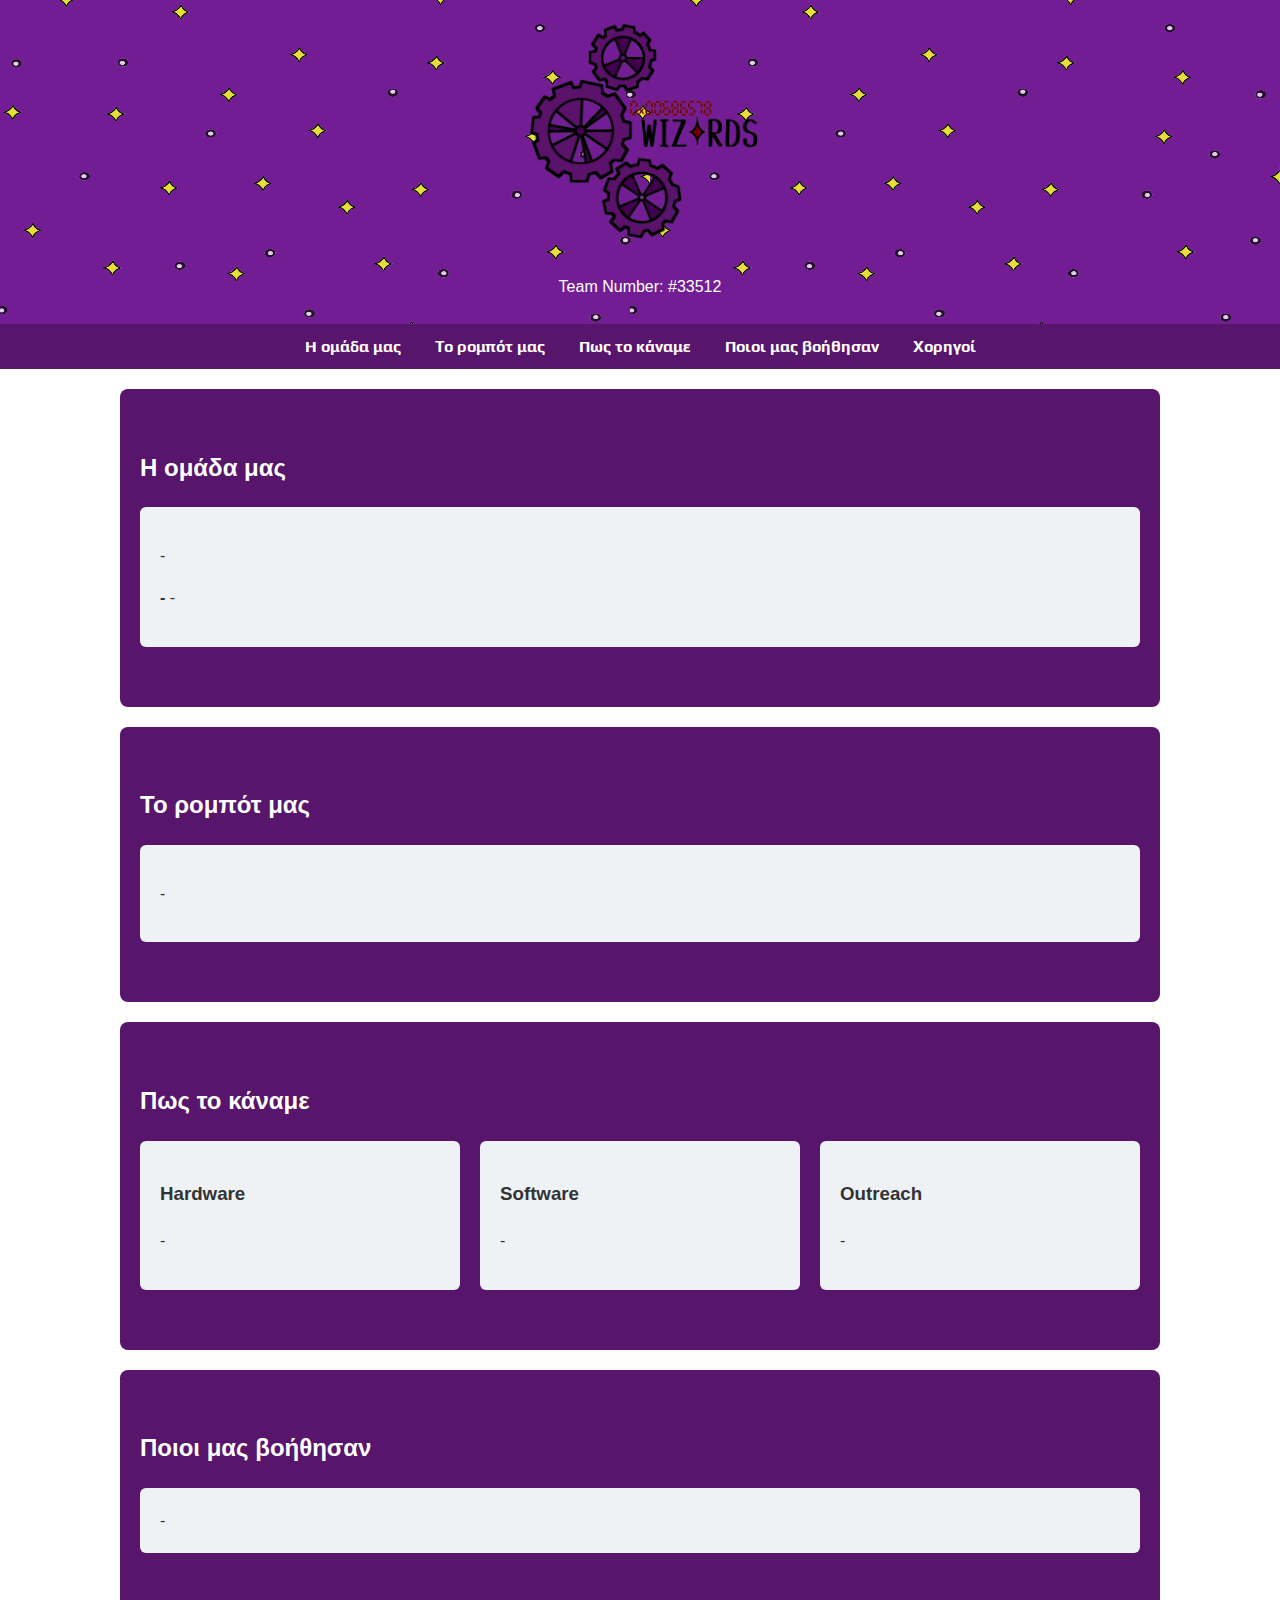
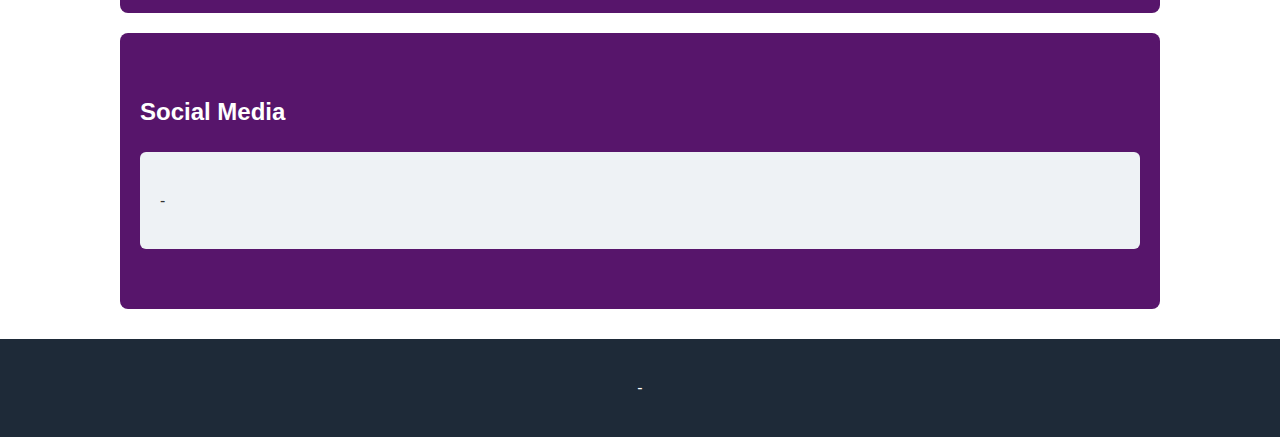
<file: index.html>
<!DOCTYPE html>
<html lang="en">
<head>
    <meta charset="UTF-8">
    <title>Hex Wizards</title>
    <meta name="viewport" content="width=device-width, initial-scale=1.0">

    <!-- Link στο CSS -->
    <link rel="stylesheet" href="style.css">
    <link href="https://fonts.googleapis.com/css2?family=Play:wght@400;700&display=swap" rel="stylesheet">
    <link rel="icon" type="image/png" href="images/favicon.png">

    <!-- Embed -->
    <meta content="Hex Wizards" property="og:title">
    <meta content="Placeholder" property="og:description">
    <meta content="http://hexwizardsteam-creator.github.io/" property="og:url">
    <meta content="images/hexwizards_logo2.png" property="og:image">
    <meta content="#57156B" data-react-helmet="true" name="theme-color" id="theme-color">
</head>

<body>

<header>
    <div class="header-title">
        <img src="images/hexwizards_logo2.png" alt="Hex Wizards Logo" class="team-logo">
    </div>
    <p>Team Number: #33512</p>
</header>

<nav>
    <a href="#team">Η ομάδα μας</a>
    <a href="#mission">Το ρομπότ μας</a>
    <a href="#outreach">Πως το κάναμε</a>
    <a href="#impact">Ποιοι μας βοήθησαν</a>
    <a href="#media">Χορηγοί</a>
</nav>

<section id="team">
    <h2>Η ομάδα μας</h2>
    <div class="card">
        <p>
            -
        </p>
        <p>
            <strong>-</strong> -
        </p>
    </div>
</section>

<section id="mission">
    <h2>Το ρομπότ μας</h2>
    <div class="card">
        <p>
            -
        </p>
    </div>
</section>

<section id="outreach">
    <h2>Πως το κάναμε</h2>

    <div class="card-container">
        <div class="card">
            <h3>Hardware</h3>
            <p>
                -
            </p>
        </div>

        <div class="card">
            <h3>Software</h3>
            <p>
                -
            </p>
        </div>

        <div class="card">
            <h3>Outreach</h3>
            <p>
                -
            </p>
        </div>
    </div>
</section>


<section id="impact">
    <h2>Ποιοι μας βοήθησαν</h2>
    <div class="card">
        -
    </div>
</section>

<section id="media">
    <h2>Social Media</h2>
    <div class="card">
        <p>-</p>
    </div>
</section>

<footer>
    <p>-</p>
</footer>

</body>
</html>
</file>
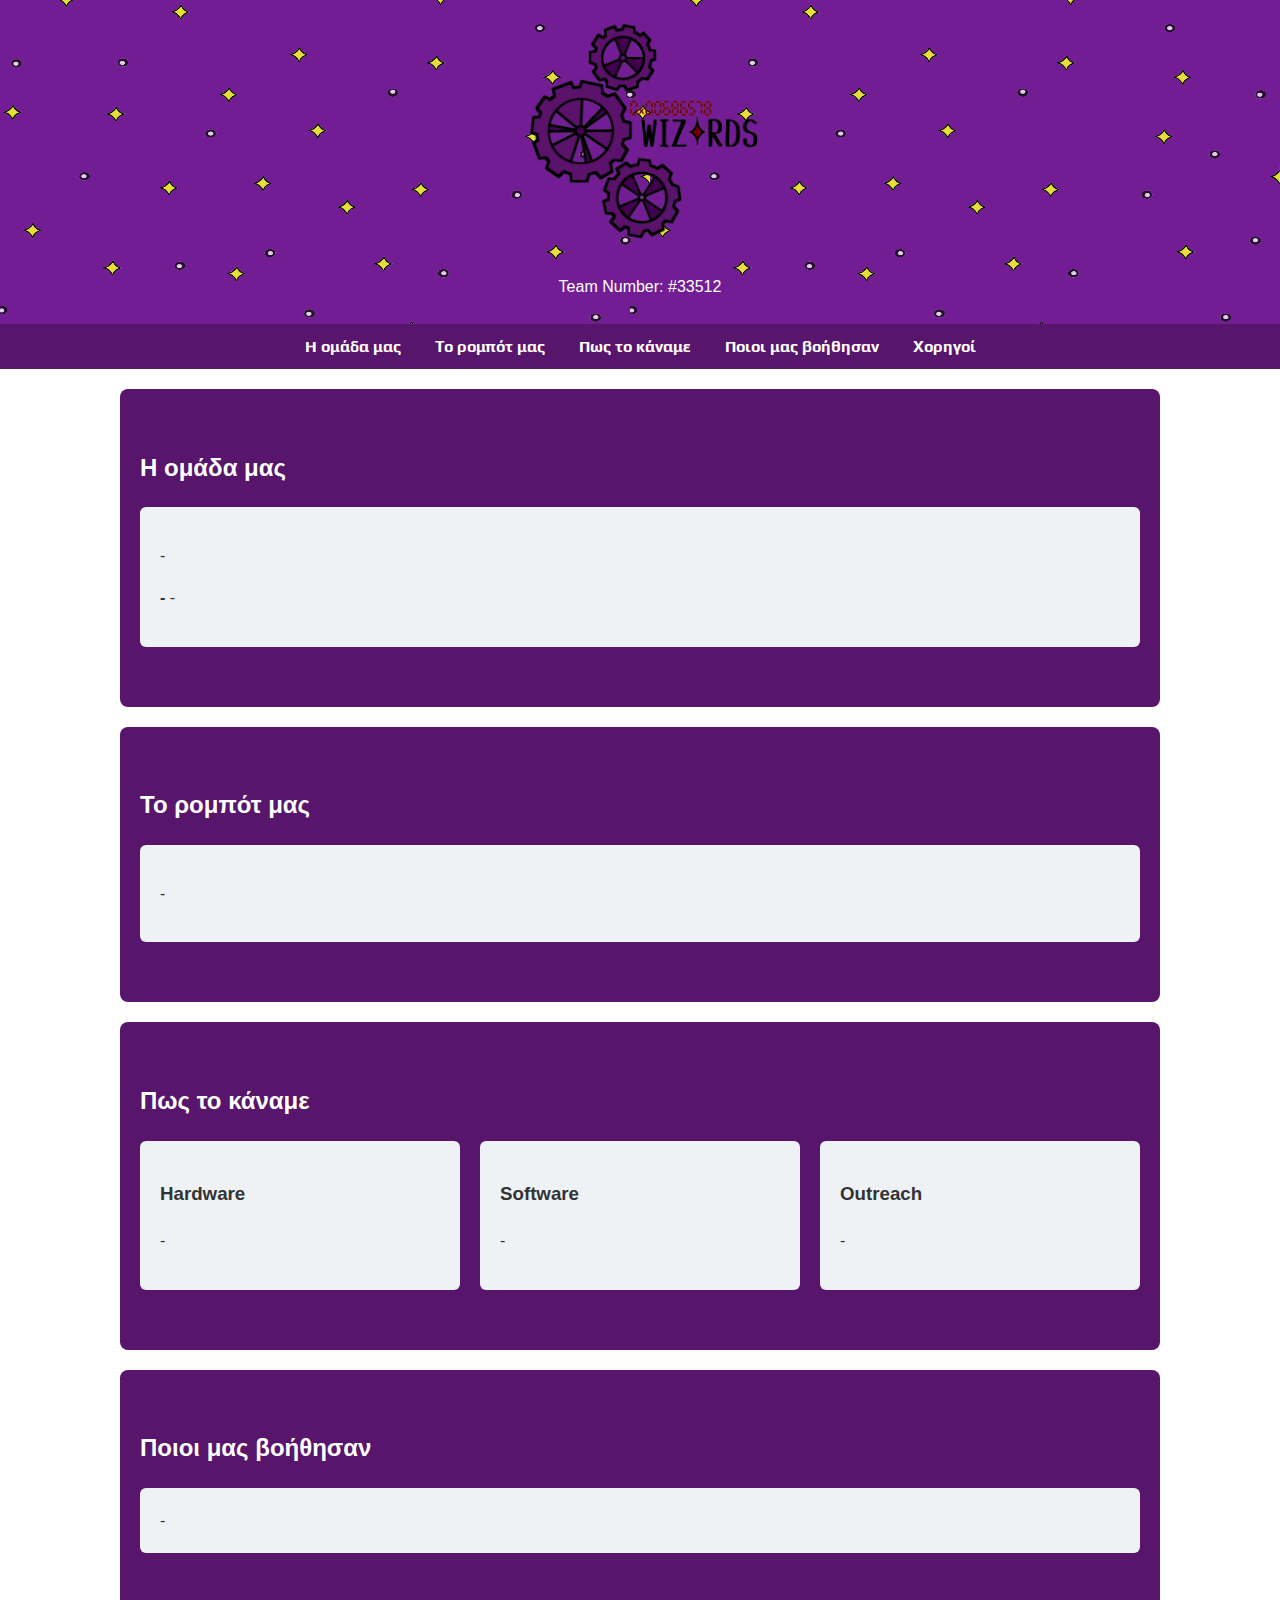
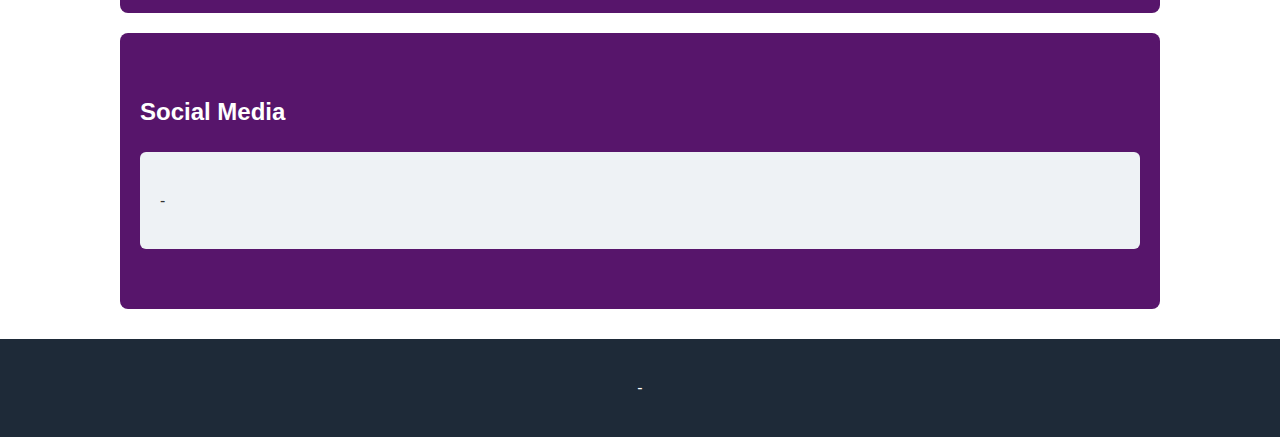
<file: hexwizards_website/index.html>
<!DOCTYPE html>
<html lang="en">
<head>
    <meta charset="UTF-8">
    <title>Hex Wizards</title>
    <meta name="viewport" content="width=device-width, initial-scale=1.0">

    <!-- Link στο CSS -->
    <link rel="stylesheet" href="style.css">
    <link href="https://fonts.googleapis.com/css2?family=Play:wght@400;700&display=swap" rel="stylesheet">
</head>

<body>

<header>
    <div class="header-title">
        <img src="images/hexwizards_logo2.png" alt="Hex Wizards Logo" class="team-logo">
    </div>
    <p>Team Number: #33512</p>
</header>

<nav>
    <a href="#team">Η ομάδα μας</a>
    <a href="#mission">Το ρομπότ μας</a>
    <a href="#outreach">Πως το κάναμε</a>
    <a href="#impact">Ποιοι μας βοήθησαν</a>
    <a href="#media">Χορηγοί</a>
</nav>

<section id="team">
    <h2>Η ομάδα μας</h2>
    <div class="card">
        <p>
            -
        </p>
        <p>
            <strong>-</strong> -
        </p>
    </div>
</section>

<section id="mission">
    <h2>Το ρομπότ μας</h2>
    <div class="card">
        <p>
            -
        </p>
    </div>
</section>

<section id="outreach">
    <h2>Πως το κάναμε</h2>

    <div class="card-container">
        <div class="card">
            <h3>Hardware</h3>
            <p>
                -
            </p>
        </div>

        <div class="card">
            <h3>Software</h3>
            <p>
                -
            </p>
        </div>

        <div class="card">
            <h3>Outreach</h3>
            <p>
                -
            </p>
        </div>
    </div>
</section>


<section id="impact">
    <h2>Ποιοι μας βοήθησαν</h2>
    <div class="card">
        -
    </div>
</section>

<section id="media">
    <h2>Social Media</h2>
    <div class="card">
        <p>-</p>
    </div>
</section>

<footer>
    <p>-</p>
</footer>

</body>
</html>
</file>
<file: style.css>
body {
    margin: 0;
    font-family: Arial, Helvetica, sans-serif;
    line-height: 1.6;
    background-color: #ffffff;
    color: #333;
}

/* Header */
header {
    background-color: #721d94;
    background-image:  
    url("images/starss1.png"),
    url("images/starss1.png");

    background-repeat: no-repeat;
    background-size:  
    650px 700px, 
    650px 700px;
    
    background-position: 
    left,
    right;

    color: white;
    padding: 8px 2px;
    text-align: center;
}


.header-title {
    display: flex;
    align-items: center; 
    justify-content: center; 
    gap: 5px; 
   
}

.header-title h1 {
     font-family: "Play", sans-serif;
}


.team-logo {
    width: 250px;
    height: auto;
}

/* Navigation */
nav {
    background-color: #57156B;
    padding: 10px;
    text-align: center;
    font-family: "Play", sans-serif;
}

nav a {
    color: rgb(255, 255, 255);
    margin: 0 15px;
    text-decoration: none;
    font-weight: bold;
}

nav a:hover {
    text-decoration: underline;
}

/* Sections */
section {
    max-width: 1000px;
    margin: 20px auto;
    padding: 40px 20px;
    background: #57156B;
    border-radius: 8px;
}

/* Cards */
.card {
    background-color: #eef2f5;
    padding: 20px;
    border-radius: 6px;
    margin-bottom: 20px;
}

/* Headings */
h2 {
    color: #ffffff;
}

/* Footer */
footer {
    text-align: center;
    padding: 20px;
    background-color: #1e2a38;
    color: white;
    margin-top: 30px;
}

/* Card container for side-by-side layout */
.card-container {
    display: flex;
    gap: 20px;
    flex-wrap: wrap;
}

/* Make cards share space */
.card-container .card {
    flex: 1;
    min-width: 250px;
}
</file>
<file: hexwizards_website/style.css>
body {
    margin: 0;
    font-family: Arial, Helvetica, sans-serif;
    line-height: 1.6;
    background-color: #ffffff;
    color: #333;
}

/* Header */
header {
    background-color: #721d94;
    background-image:  
    url("images/starss1.png"),
    url("images/starss1.png");

    background-repeat: no-repeat;
    background-size:  
    650px 700px, 
    650px 700px;
    
    background-position: 
    left,
    right;

    color: white;
    padding: 8px 2px;
    text-align: center;
}


.header-title {
    display: flex;
    align-items: center; 
    justify-content: center; 
    gap: 5px; 
   
}

.header-title h1 {
     font-family: "Play", sans-serif;
}


.team-logo {
    width: 250px;
    height: auto;
}

/* Navigation */
nav {
    background-color: #57156B;
    padding: 10px;
    text-align: center;
    font-family: "Play", sans-serif;
}

nav a {
    color: rgb(255, 255, 255);
    margin: 0 15px;
    text-decoration: none;
    font-weight: bold;
}

nav a:hover {
    text-decoration: underline;
}

/* Sections */
section {
    max-width: 1000px;
    margin: 20px auto;
    padding: 40px 20px;
    background: #57156B;
    border-radius: 8px;
}

/* Cards */
.card {
    background-color: #eef2f5;
    padding: 20px;
    border-radius: 6px;
    margin-bottom: 20px;
}

/* Headings */
h2 {
    color: #ffffff;
}

/* Footer */
footer {
    text-align: center;
    padding: 20px;
    background-color: #1e2a38;
    color: white;
    margin-top: 30px;
}

/* Card container for side-by-side layout */
.card-container {
    display: flex;
    gap: 20px;
    flex-wrap: wrap;
}

/* Make cards share space */
.card-container .card {
    flex: 1;
    min-width: 250px;
}
</file>
